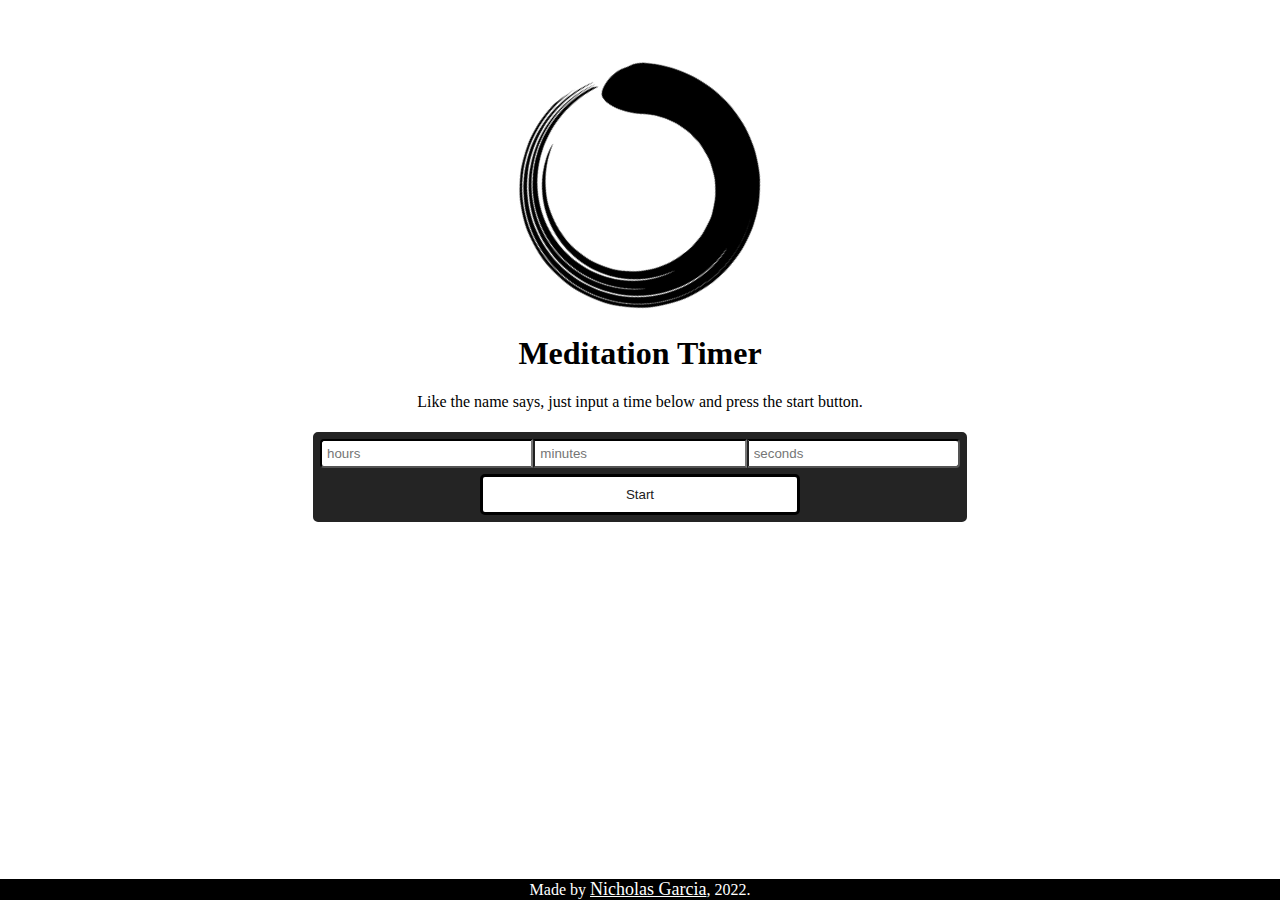
<file: index.html>
<!DOCTYPE html>
<html lang="en">
<head>
    <meta charset="UTF-8">
    <meta http-equiv="X-UA-Compatible" content="IE=edge">
    <meta name="viewport" content="width=device-width, initial-scale=1.0">
    <title>Meditation Timer</title>

    <link rel="stylesheet" href="styles.css"/>

    <link rel="icon" type="image/x-icon" href="Enso.png"/>
</head>
<body onload="drawSetup()">
    <a href="https://2geigh.github.io/"><img src="Enso.png" alt="Enso, a Zen symbol symbolising absolute enlightenment, strength, and elegance."/></a>
    <br></br>
    <h1>Meditation Timer</h1>
    <p>Like the name says, just input a time below and press the start button.</p>
    <br></br>
    <div id="drawContainer"></div>
    <footer>Made by <a href="https://2geigh.github.io/">Nicholas Garcia</a>, 2022.</footer>
    <script src="app.js"></script>
</body>
</html>
</file>
<file: styles.css>
html {
    padding: 0%;
    margin: 0%;
}

body {
    text-align: center;
    justify-content: center;
    text-align: center;
    font-family: 'Times New Roman', Times, serif;
    padding: 0%;
    margin: 0%;
}

img {
    margin-top: 5%;
    margin-bottom: -20px;
    width: 50%;
    max-width: 250px;
    height: auto;
    rotate: 140deg;
}

p {
    margin-bottom: -15px;
    font-size: 16px;
    width: 90%;
    margin-left: auto;
    margin-right: auto;
}

#drawContainer {
    display: inline-block;
    width: 50%;
    min-width: 245px;
    color: orange;
    padding: 5px;
    border-width: 2px;
    border-color: #242424;
    background-color: #242424;
    border-style: solid;
    border-radius: 5px;
}

/*This is the flexspace for the buttons in the home / setup screen */
#flexDiv {
    display: flex;
    flex-direction: row;
    max-width: inherit;
    flex-wrap: wrap;
}

#flexDiv input {
    width: 100%;
    flex: 1;
    margin-bottom: -4px;
}

footer {
    text-align: center;
    position: fixed;
    bottom: 0;
    background-color: rgb(0, 0, 0);
    color: white;
    width: 100%;
}

#hours, #minutes, #seconds {
    color: gray;
    padding: 5px;
    margin-left: 0;
    margin-right: 0;
    border-top-color: black;
    border-bottom-color: black;
    border-width: 2px;
}

#minutes {
    border-radius: 0;
}

#hours {
    border-top-right-radius: 0;
    border-bottom-right-radius: 0;
    border-top-left-radius: 4px;
    border-bottom-left-radius: 4px;
    border-left-color: black;
}

#seconds {
    border-top-right-radius: 4px;
    border-bottom-right-radius: 4px;
    border-top-left-radius: 0px;
    border-bottom-left-radius: 0px;
    border-right-color: black;
}

#startButton {
    flex: 1;
    margin-top: 10px;
    width: 50%;
    padding: 10px;
    border-radius: 5px;
    background-color: white;
    border-width: 3px;
    border-style: solid;
    border-color: black;
    color: rgb(32, 32, 32);
}

a {
    color: white;
    font-size: large;
}

/* This is the flexspace for the buttons in the countdown screen*/
#buttonFlexSpace {
    display: flex;
    flex-direction: row;
    max-width: inherit;
    flex-wrap: wrap;
}

#pauseButton, #stopButton {
    flex: 1;
    margin-top: 10px;
    width: 50%;
    padding: 10px;
    border-radius: 5px;
    background-color: white;
    border-width: 3px;
    border-style: solid;
    border-color: black;
    color: rgb(32, 32, 32);
}

#timeDisplay { 
    color: white;
    margin-top: 5px;
    margin-bottom: 2.5px;
    font-size: x-large;
}

#startButton:hover, #pauseButton:hover, #stopButton:hover {
    background-color: rgb(236, 236, 236);
}

footer a:hover {
    font-weight: bold;
}

#completionMessage {
    color: white;
}
</file>
